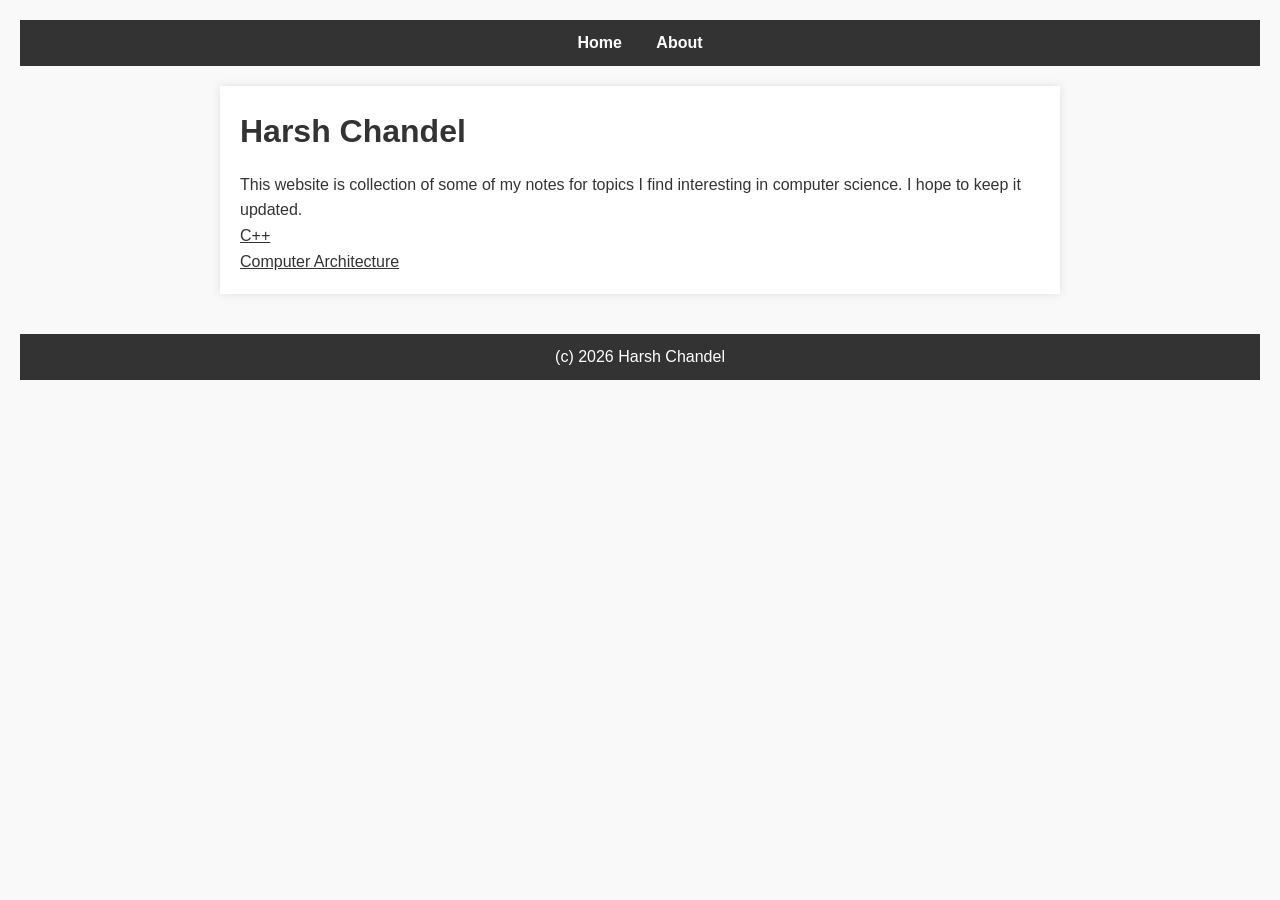
<file: index.html>
<!DOCTYPE html>
<html lang="en">
<head>
  <meta charset="UTF-8">
  <meta name="viewport" content="width=device-width, initial-scale=1.0">
  <title>Harsh Chandel</title>
  <link rel="stylesheet" href="style.css">
</head>
<body>
  <nav>
    <a href="index.html">Home</a>
    <a href="about.html">About</a>
  </nav>

  <div class="container">
    <h1>Harsh Chandel</h1>
    <p>This website is collection of some of my notes for topics I find interesting in computer science. I hope to keep it updated.</p>
    <p>
    <a href="./C++/index.html">C++</a>
    </p>
    <p>
    <a href="./CA/index.html">Computer Architecture</a>
    </p>

  </div>

  <footer>
    <p>(c) 2026 Harsh Chandel</p>
  </footer>
</body>
</html>
</file>
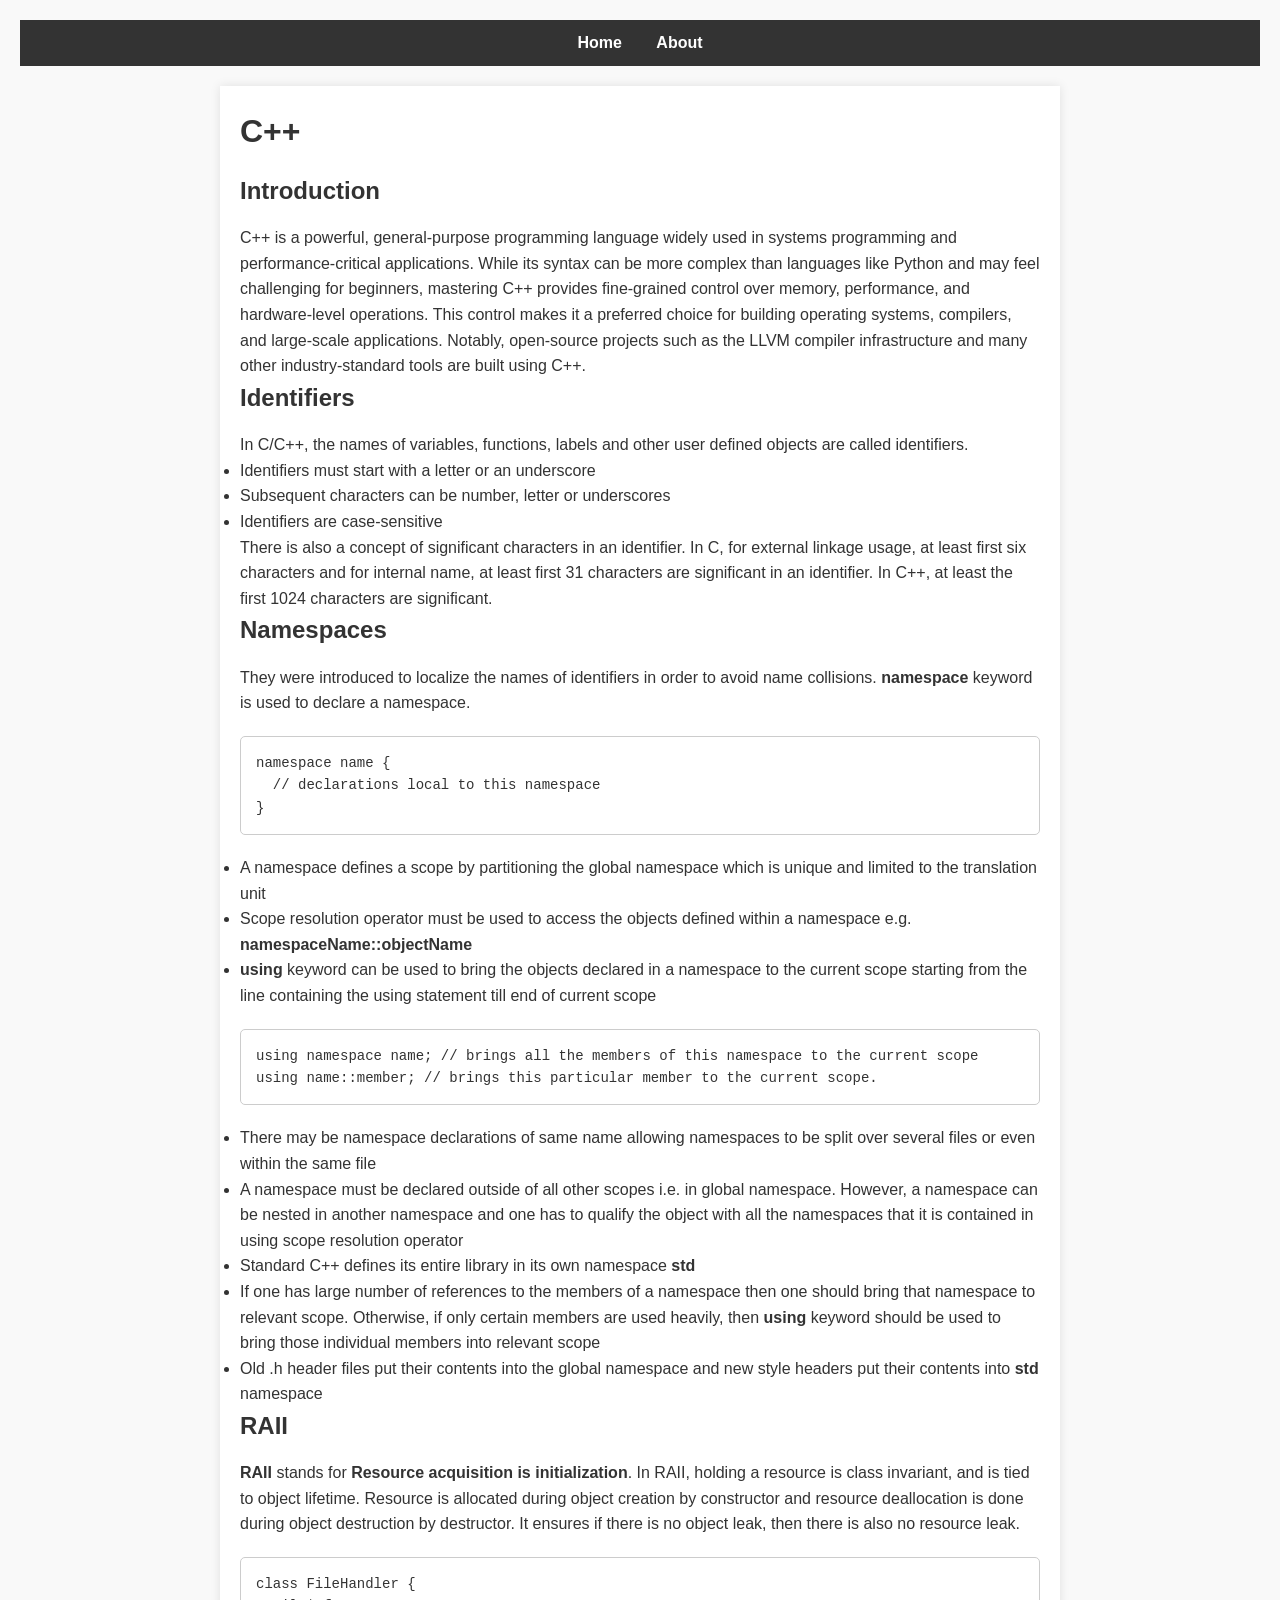
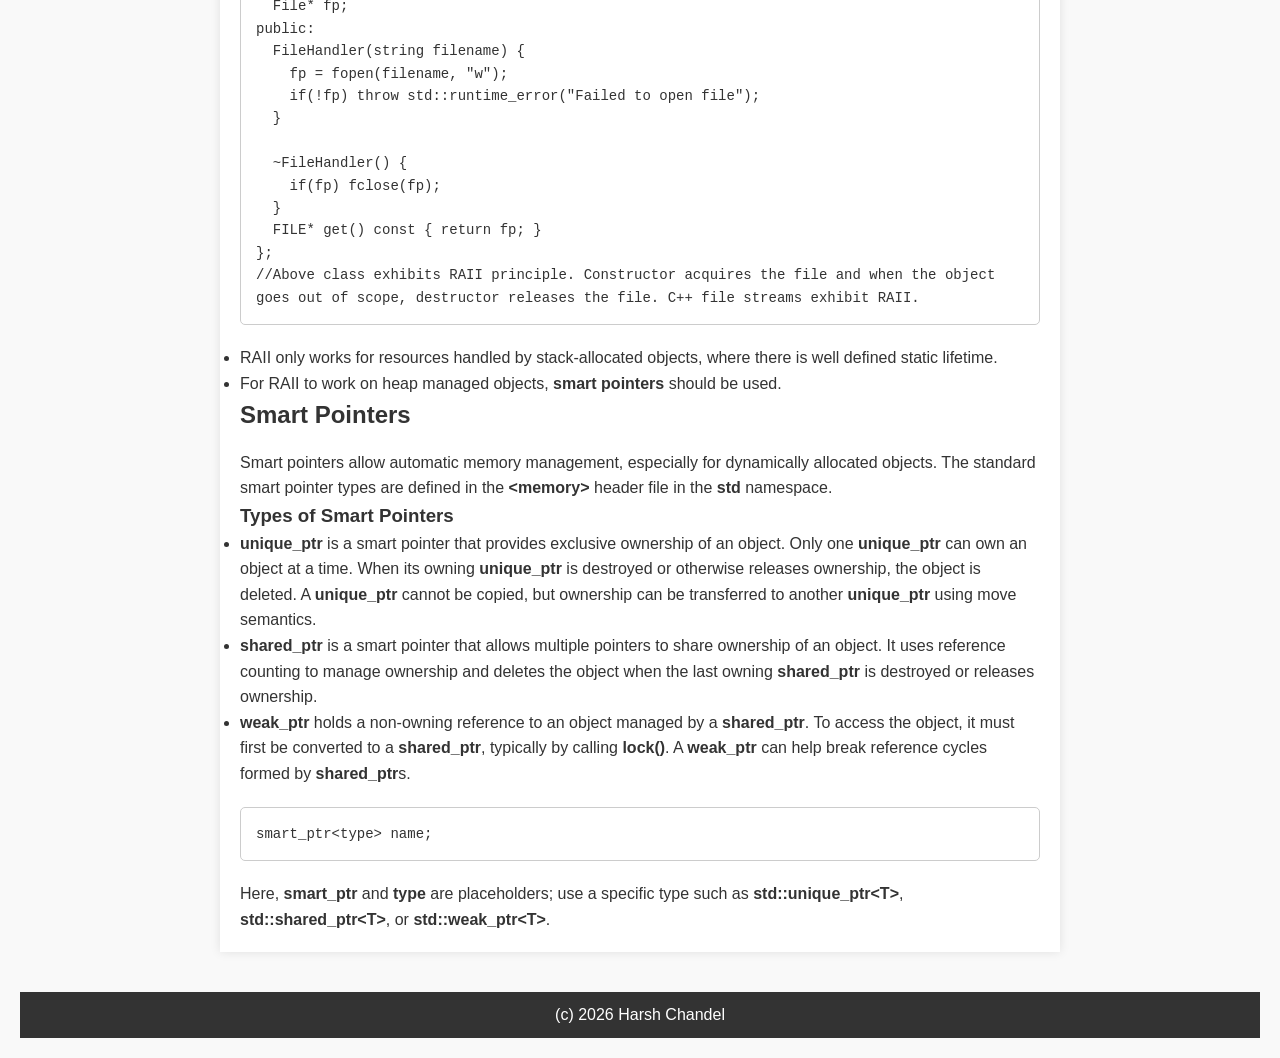
<file: C++/index.html>
<!DOCTYPE html>
<html lang="en">
<head>
  <meta charset="UTF-8">
  <meta name="viewport" content="width=device-width, initial-scale=1.0">
  <title>C++</title>
  <link rel="stylesheet" href="../style.css">
</head>
<body>
  <nav>
    <a href="../index.html">Home</a>
    <a href="../about.html">About</a>
  </nav>

  <div class="container">
    <h1>C++</h1>
    <h2>Introduction</h2>
    <p>C++ is a powerful, general-purpose programming language widely used in systems programming and performance-critical applications. While its syntax can be more complex than languages like Python and may feel challenging for beginners, mastering C++ provides fine-grained control over memory, performance, and hardware-level operations. This control makes it a preferred choice for building operating systems, compilers, and large-scale applications. Notably, open-source projects such as the LLVM compiler infrastructure and many other industry-standard tools are built using C++.</p>
    <h2>Identifiers</h2>
    <p>In C/C++, the names of variables, functions, labels and other user defined objects are called identifiers.</p>
    <ul>
      <li>Identifiers must start with a letter or an underscore</li>
      <li>Subsequent characters can be number, letter or underscores</li>
      <li>Identifiers are case-sensitive</li>
    </ul>
    <p>There is also a concept of significant characters in an identifier. 
       In C, for external linkage usage, at least first six characters and for 
       internal name, at least first 31 characters are significant in an identifier.
       In C++, at least the first 1024 characters are significant.</p>
    <h2>Namespaces</h2>
    <p>They were introduced to localize the names of identifiers in order to 
       avoid name collisions. <b>namespace</b> keyword is used to declare  a namespace.</p>
    <div class="code-container">
      <p>namespace name {<br>
         &nbsp;&nbsp;// declarations local to this namespace<br> 
         }</p>
    </div>
    <ul>
      <li>A namespace defines a scope by partitioning the global namespace which is
          unique and limited to the translation unit</li>
      <li>Scope resolution operator must be used to access the objects defined within 
          a namespace e.g. <b>namespaceName::objectName</b></li>
      <li><b>using</b> keyword can be used to bring the objects declared in a namespace to the
          current scope starting from the line containing the using statement till end of
          current scope</li> 
    </ul>
    <div class="code-container">
      <p>
       using namespace name; // brings all the members of this namespace to the current scope<br>
       using name::member; // brings this particular member to the current scope. 
      </p>
    </div>
    <ul>
      <li>There may be namespace declarations of same name allowing namespaces to be
          split over several files or even within the same file</li>
      <li>A namespace must be declared outside of all other scopes i.e. in global
          namespace. However, a namespace can be nested in another namespace and one has 
          to qualify the object with all the namespaces that it is contained in using 
          scope resolution operator</li>
      <li>Standard C++ defines its entire library in its own namespace <b>std</b></li>
      <li>If one has large number of references to the members of a namespace then one
          should bring that namespace to relevant scope. Otherwise, if only certain members
          are used heavily, then <b>using</b> keyword should be used to bring those individual 
          members into relevant scope</li>
      <li>Old .h header files put their contents into the global namespace and new style 
          headers put their contents into <b>std</b> namespace</li>
    </ul>
    <h2>RAII</h2>
    <p><b>RAII</b> stands for <b>Resource acquisition is initialization</b>. In RAII, holding a
    resource is class invariant, and is tied to object lifetime. Resource is allocated during
    object creation by constructor and resource deallocation is done during object destruction by
    destructor. It ensures if there is no object leak, then there is also no resource leak.</p>
    <div class="code-container">
      <p>class FileHandler {<br>
         &nbsp;&nbsp;File* fp;<br>
	 public:<br>
	 &nbsp;&nbsp;FileHandler(string filename) {<br>
	 &nbsp;&nbsp;&nbsp;&nbsp;fp = fopen(filename, "w");<br>
         &nbsp;&nbsp;&nbsp;&nbsp;if(!fp) throw std::runtime_error("Failed to open file");<br>
         &nbsp;&nbsp;}<br>
         <br>
	 &nbsp;&nbsp;~FileHandler() {<br>
	 &nbsp;&nbsp;&nbsp;&nbsp;if(fp) fclose(fp);<br>
	 &nbsp;&nbsp;}<br>
	 &nbsp;&nbsp;FILE* get() const { return fp; }<br>
         };<br>
	 //Above class exhibits RAII principle. Constructor acquires the file and when the object goes
	 out of scope, destructor releases the file. C++ file streams exhibit RAII.
      </p>
    </div>
    <ul>
      <li> RAII only works for resources handled by stack-allocated objects, where there is well defined
	   static lifetime.</li>
      <li> For RAII to work on heap managed objects, <b> smart pointers</b> should be used.</li>
    </ul>
    <h2>Smart Pointers</h2>
    <p>Smart pointers allow automatic memory management, especially for dynamically allocated objects. The standard smart pointer types are defined in the <b>&lt;memory&gt;</b> header file in the <b>std</b> namespace.</p>
    <h3>Types of Smart Pointers</h3>
    <ul>
      <li><b>unique_ptr</b> is a smart pointer that provides exclusive ownership of an object. Only one <b>unique_ptr</b> can own an object at a time. When its owning <b>unique_ptr</b> is destroyed or otherwise releases ownership, the object is deleted. A <b>unique_ptr</b> cannot be copied, but ownership can be transferred to another <b>unique_ptr</b> using move semantics.</li>
      <li><b>shared_ptr</b> is a smart pointer that allows multiple pointers to share ownership of an object. It uses reference counting to manage ownership and deletes the object when the last owning <b>shared_ptr</b> is destroyed or releases ownership.</li>
      <li><b>weak_ptr</b> holds a non-owning reference to an object managed by a <b>shared_ptr</b>. To access the object, it must first be converted to a <b>shared_ptr</b>, typically by calling <b>lock()</b>. A <b>weak_ptr</b> can help break reference cycles formed by <b>shared_ptr</b>s.</li>
    </ul>
    <div class="code-container">
      <p>smart_ptr&lt;type&gt; name;</p>
    </div>
    <p>Here, <b>smart_ptr</b> and <b>type</b> are placeholders; use a specific type such as <b>std::unique_ptr&lt;T&gt;</b>, <b>std::shared_ptr&lt;T&gt;</b>, or <b>std::weak_ptr&lt;T&gt;</b>.</p>
  </div>

  <footer>
    <p>(c) 2026 Harsh Chandel</p>
  </footer>
</body>
</html>
</file>
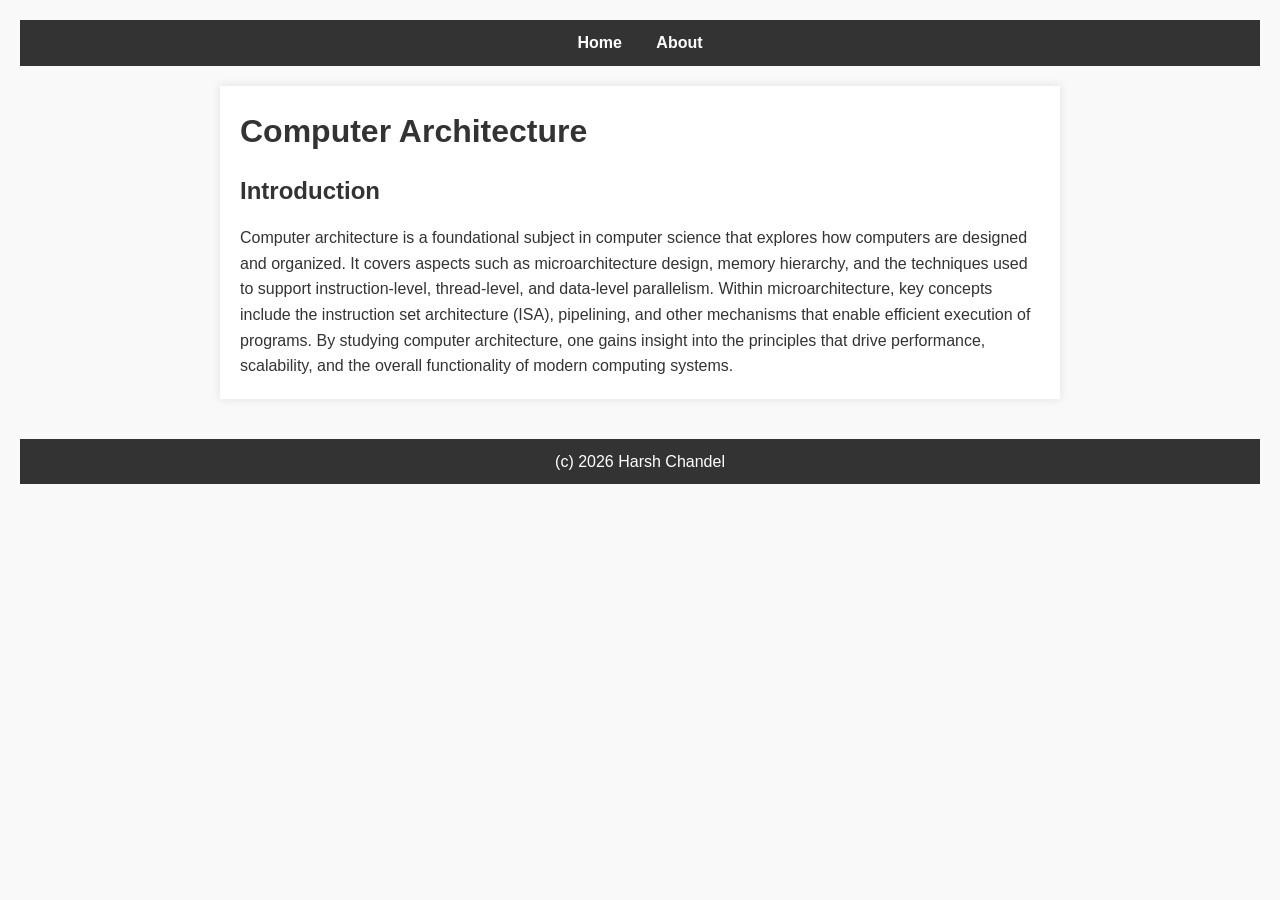
<file: CA/index.html>
<!DOCTYPE html>
<html lang="en">
<head>
  <meta charset="UTF-8">
  <meta name="viewport" content="width=device-width, initial-scale=1.0">
  <title>Computer Architecture</title>
  <link rel="stylesheet" href="../style.css">
</head>
<body>
  <nav>
    <a href="../index.html">Home</a>
    <a href="../about.html">About</a>
  </nav>

  <div class="container">
    <h1>Computer Architecture</h1>
    <h2>Introduction</h2>
    <p>Computer architecture is a foundational subject in computer science that explores how computers are designed and organized. It covers aspects such as microarchitecture design, memory hierarchy, and the techniques used to support instruction-level, thread-level, and data-level parallelism. Within microarchitecture, key concepts include the instruction set architecture (ISA), pipelining, and other mechanisms that enable efficient execution of programs. By studying computer architecture, one gains insight into the principles that drive performance, scalability, and the overall functionality of modern computing systems.</p>
  </div>

  <footer>
    <p>(c) 2026 Harsh Chandel</p>
  </footer>
</body>
</html>
</file>
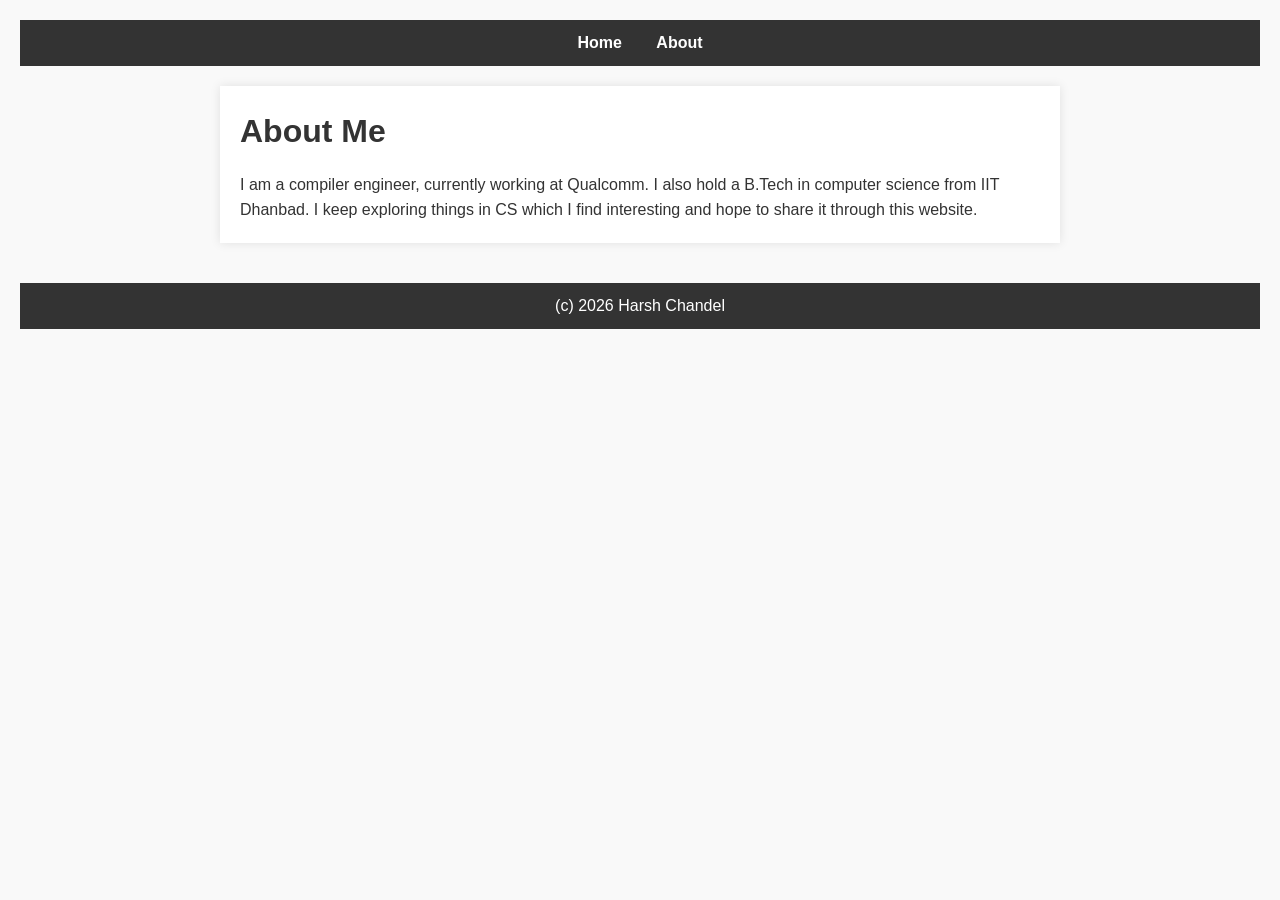
<file: about.html>
<!DOCTYPE html>
<html lang="en">
<head>
  <meta charset="UTF-8">
  <meta name="viewport" content="width=device-width, initial-scale=1.0">
  <title>About</title>
  <link rel="stylesheet" href="style.css">
</head>
<body>
  <nav>
    <a href="index.html">Home</a>
    <a href="about.html">About</a>
  </nav>

  <div class="container">
    <h1>About Me</h1>
    <p>I am a compiler engineer, currently working at Qualcomm. I also hold a B.Tech in computer science from IIT Dhanbad. I keep exploring things in CS which I find interesting and hope to share it through this website. </p>
  </div>

  <footer>
    <p>(c) 2026 Harsh Chandel</p>
  </footer>
</body>
</html>
</file>
<file: style.css>
/* Reset some default browser styles */
body, h1, h2, h3, p, ul {
  margin: 0;
  padding: 0;
}

/* General body styling */
body {
  font-family: Arial, sans-serif;
  line-height: 1.6;
  background-color: #f9f9f9;
  color: #333;
  padding: 20px;
}

/* Navigation bar */
nav {
  background: #333;
  padding: 10px;
  text-align: center;
}

nav a {
  color: #fff;
  text-decoration: none;
  margin: 0 15px;
  font-weight: bold;
}

nav a:hover {
  color: #ff9800;
}

/* Page container */
.container {
  max-width: 800px;
  margin: 20px auto;
  background: #fff;
  padding: 20px;
  box-shadow: 0 0 10px rgba(0,0,0,0.1);
}

.code-container {
  background-color: #ffffff;   /* White background */
  color: #333;                 /* Same dark gray text as links */
  font-family: "Courier New", monospace; /* Monospace font for code */
  font-size: 14px;             /* Slightly smaller text */
  padding: 15px;               /* Space around code */
  border: 1px solid #ccc;      /* Light border */
  border-radius: 5px;          /* Rounded corners */
  margin: 20px 0;              /* Space above and below */
  overflow-x: auto;            /* Scroll if code is too wide */
}

a {
  color: #333;             /* Dark gray for normal state */
  text-decoration: underline;
}

a:hover {
  color: #ff9800;          /* Orange when hovered */
  text-decoration: underline;
}

/* Headings */
h1, h2 {
  color: #333;
  margin-bottom: 15px;
}

/* Footer */
footer {
  text-align: center;
  margin-top: 40px;
  padding: 10px;
  background: #333;
  color: #fff;
}
</file>
